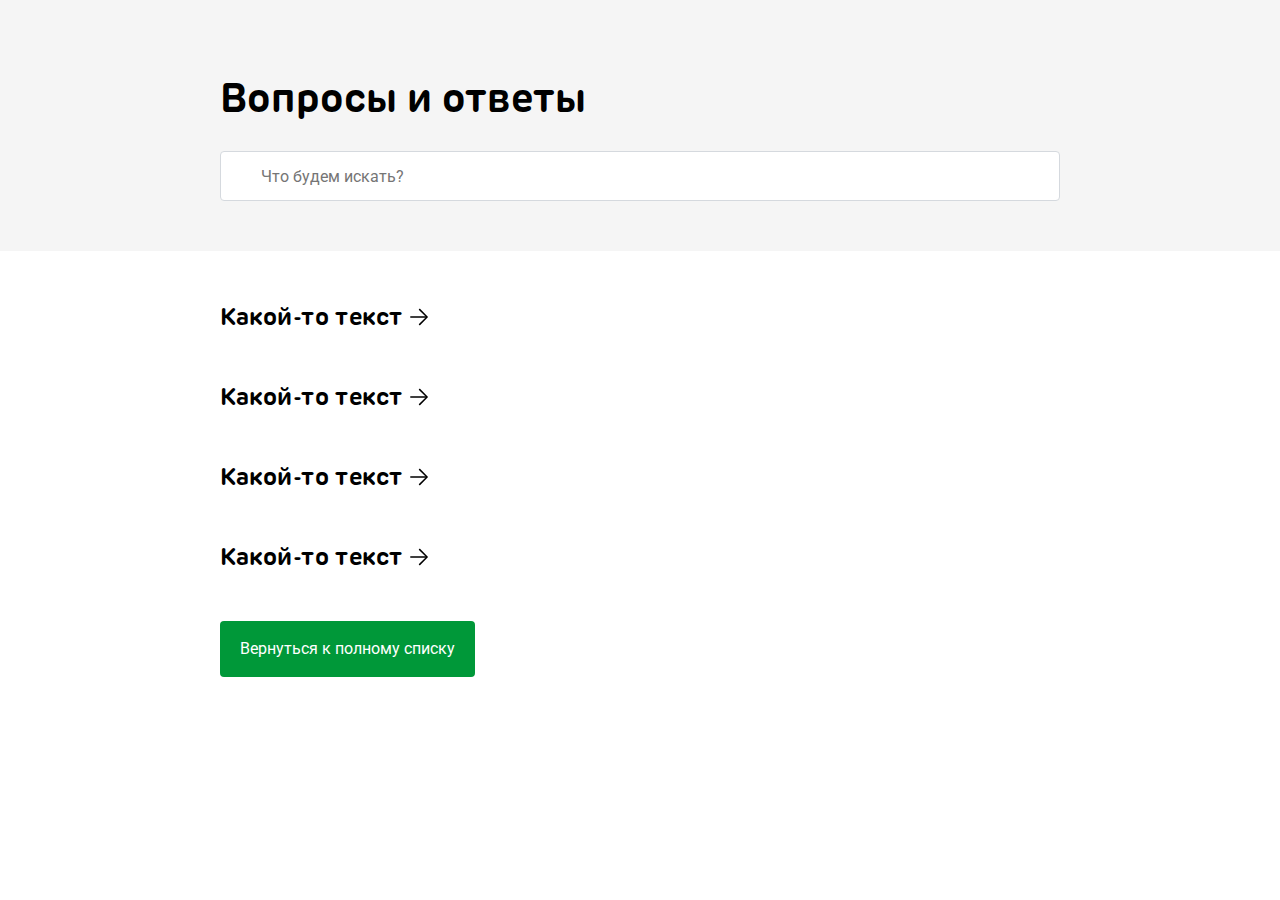
<file: result.html>
<!DOCTYPE html>
<html lang="en">

<head>
  <meta charset="UTF-8">
  <meta http-equiv="X-UA-Compatible" content="IE=edge">
  <meta name="viewport" content="width=device-width, initial-scale=1.0">
  <link href="https://fonts.googleapis.com/css2?family=Roboto&display=swap" rel="stylesheet">
  <link rel="stylesheet" href="css/style.min.css">
  <title>Document</title>
</head>

<body>
  <main>
    <div data-id="faq" class="faq">
        <div data-id="faq-container">
          <div class="faq-main">
            <h1 class="faq-heading">Вопросы и ответы</h1>
            <div class="faq-search-form">
              <input type="search" placeholder="Что будем искать?"
              class="faq-search-form-input">
              <ul class="faq-search-form-suggestions"></ul>
              <div class="faq-search-form-no-results" style="visibility: hidden;">
                <p class="faq-search-form-no-results-heading">Ничего не найдено</p>
                <p class="faq-search-form-no-results-comment">Введите другой запрос</p>
              </div>
            </div>
            <section class="faq-actual-section">
              <div>
                <ol class="faq-actual-section-items">
                  <li><a href="" class="faq-actual-section-item">Какой-то текст</a></li>
                  <li><a href="" class="faq-actual-section-item">Какой-то текст</a></li>
                  <li><a href="" class="faq-actual-section-item">Какой-то текст</a></li>
                  <li><a href="" class="faq-actual-section-item">Какой-то текст</a></li>
                </ol>
                <a href="index.html" class="button">Вернуться к полному списку</a>
              </div>
            </section>
          </div>
        </div>  
  </main>
</body>

</html>
</file>
<file: css/style.min.css>
@font-face{font-family:'Rubrick New Bold';src:url("../fonts/RubrikNew-Bold.woff") format("woff"),url("../fonts/AnyConv.com_RubrikNew-Bold.eot"),url("../fonts/RubrikNew-Bold.ttf") format("truetype")}/*! normalize.css v8.0.1 | MIT License | github.com/necolas/normalize.css */html{line-height:1.15;-webkit-text-size-adjust:100%}body{margin:0}main{display:block}h1{font-size:2em;margin:0}hr{box-sizing:content-box;height:0;overflow:visible}pre{font-family:monospace, monospace;font-size:1em}a{background-color:transparent;text-decoration:none}abbr[title]{border-bottom:none;text-decoration:underline;text-decoration:underline dotted}b,strong{font-weight:bolder}code,kbd,samp{font-family:monospace, monospace;font-size:1em}small{font-size:80%}sub,sup{font-size:75%;line-height:0;position:relative;vertical-align:baseline}sub{bottom:-.25em}sup{top:-.5em}img{border-style:none;pointer-events:none}button,input,optgroup,select,textarea{font-family:inherit;font-size:100%;line-height:1.15;margin:0}button,input{overflow:visible}button,select{text-transform:none}[type=button],[type=reset],[type=submit],button{-webkit-appearance:button}[type=button]::-moz-focus-inner,[type=reset]::-moz-focus-inner,[type=submit]::-moz-focus-inner,button::-moz-focus-inner{border-style:none;padding:0}[type=button]:-moz-focusring,[type=reset]:-moz-focusring,[type=submit]:-moz-focusring,button:-moz-focusring{outline:1px dotted ButtonText}fieldset{padding:.35em .75em .625em}legend{box-sizing:border-box;color:inherit;display:table;max-width:100%;padding:0;white-space:normal}progress{vertical-align:baseline}textarea{overflow:auto}[type=checkbox],[type=radio]{box-sizing:border-box;padding:0}[type=number]::-webkit-inner-spin-button,[type=number]::-webkit-outer-spin-button{height:auto}[type=search]{-webkit-appearance:textfield;outline-offset:-2px}[type=search]::-webkit-search-decoration{-webkit-appearance:none}::-webkit-file-upload-button{-webkit-appearance:button;font:inherit}details{display:block}summary{display:list-item}template{display:none}[hidden]{display:none}*{margin:0;padding:0;outline:none !important}.button{color:#fff;font-family:'Roboto', sans-serif;font-weight:400;font-size:16px;line-height:24px;padding:16px 20px;background-color:#009839;border-radius:4px;display:inline-block;margin-bottom:20px}.faq-main{padding-top:40px}@media (max-width: 900px){.wrap{width:90%}}@media (min-width: 992px){html,body{scrollbar-color:#d6d6d6 #F4F5F8;scrollbar-width:thin}html::-webkit-scrollbar,body::-webkit-scrollbar{width:5px;height:8px;background-color:#F4F5F8}html::-webkit-scrollbar-thumb,body::-webkit-scrollbar-thumb{background-color:#d6d6d6;border-radius:3px}.faq-common-section-items-item-more:hover::after{transform:translateX(5px);transition:0.3s}.faq-actual-section-item:hover{transition:0.3s;color:#009839}.faq-actual-section-item:hover::after{opacity:0}.faq-actual-section-item:hover::before{opacity:1}}.faq-breadcrumbs-faq{font-family:'Roboto', sans-serif;font-weight:400;font-size:14px;line-height:20px;color:#009839;margin-right:10px;position:relative;cursor:pointer}.faq-breadcrumbs-faq:after{content:"";position:absolute;top:2px;right:-15px;width:8px;height:12px;background-image:url(https://faq-plus.ru/media/breadcrumbs.svg)}.faq-breadcrumbs-faq:last-child:after{content:"";width:0px}.faq{position:relative}.faq-breadcrumbs{padding-bottom:50px;padding-top:25px;width:840px;margin:0 auto}.faq-heading{font-family:'Rubrick New Bold', sans-serif;font-weight:700;font-style:normal;font-size:40px;line-height:56px;padding-bottom:25px;width:840px;margin:0 auto;padding-top:30px}.faq-breadcrumbs-faq-item{font-family:'Roboto', sans-serif;font-weight:400;font-size:14px;line-height:20px;color:#009839;margin-right:10px;margin-left:10px;cursor:pointer}@media (max-width: 600px){.faq::before{height:250px}}.faq-search-form-input{width:840px;margin:0 auto;height:50px;padding:0px 10px 0px 40px;border:1px solid #D5D9DE;font-family:'Roboto', sans-serif;font-weight:400;font-size:16px;line-height:20px;background-image:url(https://faq-plus.ru/media/search-icon.svg);background-repeat:no-repeat;background-position:17px 15px;border-radius:4px}.faq-search-form::before{content:"";width:100%;height:300px;background-color:#F5F5F5;position:absolute;top:-200px;left:0;z-index:-20}.faq-search-form::after{content:"";position:absolute;top:17px;left:22%;width:17px;height:17px}.faq-search-form{position:relative;display:flex;justify-content:center}.faq-search-form-suggestions{position:absolute;left:center;top:70px;width:840px;overflow-x:hidden;box-shadow:0px 8px 32px rgba(0,0,0,0.08);border-radius:4px;background-color:#fff;overflow-y:auto;z-index:20}.faq-search-form-suggestions.active{border:1px solid #E8E8E8}.faq-search-form-suggestions-item{list-style:none;font-family:'Roboto', sans-serif;font-weight:400;font-size:18px;line-height:28px;color:#10002B;margin-top:36px;margin-left:25px}.faq-search-form-suggestions-item:last-child{margin-bottom:30px}.faq-search-form-no-results{position:absolute;left:center;top:70px;width:840px;overflow-x:hidden;box-shadow:0px 8px 32px rgba(0,0,0,0.08);border-radius:4px;background-color:#fff;overflow-y:auto}.faq-search-form-no-results.active{border:1px solid #E8E8E8}.faq-search-form-no-results-heading{list-style:none;font-family:'Roboto', sans-serif;font-weight:400;font-size:18px;line-height:28px;color:#747E89;margin-top:36px;margin-left:25px}.faq-search-form-no-results-comment{list-style:none;font-family:'Roboto', sans-serif;font-weight:400;font-size:18px;line-height:28px;color:#10002B;margin-top:10px;margin-left:25px}.faq-search-form-no-results-comment:last-child{margin-bottom:30px}@media (max-width: 1050px){.faq-search-form-input{width:90%}.faq-heading{width:90%}.faq-breadcrumbs{width:90%}.faq-common-section{width:90% !important}.faq-actual-section{width:90% !important}.faq-footer-form{width:90% !important}.faq-footer h2{width:90% !important}.faq-footer-comment{width:90% !important}.faq-search-form-suggestions{width:90%}.faq-search-form-no-results{width:90%}}@media (max-width: 600px){.faq-search-form-suggestions-item{font-size:14px;line-height:20px;margin-left:15px;margin-top:20px}.faq-search-form-no-results-heading{font-size:14px;line-height:20px;margin-top:20px}.faq-search-form-no-results-comment{font-size:14px;line-height:20px}.faq-search-form-no-results-comment:last-child{margin-bottom:20px}}.faq-common-section{padding-top:100px;width:840px;margin:0 auto}.faq-common-section-heading{font-family:'Rubrick New Bold', sans-serif;font-weight:700;font-style:normal;font-weight:700;font-size:32px;line-height:40px}.faq-common-section-items{margin-top:50px}.faq-common-section-items li{margin-bottom:40px;list-style:none}.faq-common-section-items li:last-child{margin-bottom:0}.faq-common-section-items-item-heading{font-family:'Rubrick New Bold', sans-serif;font-weight:700;font-style:normal;font-size:24px;line-height:32px;margin-bottom:5px}.faq-common-section-items-item-description{font-family:'Roboto', sans-serif;font-weight:400;font-size:16px;line-height:24px;color:#6A6A6A;margin-bottom:5px}.faq-common-section-items-item-more{font-family:'Roboto', sans-serif;font-weight:400;font-size:13px;line-height:16px;color:#00B2A9;position:relative;width:90px;display:block}.faq-common-section-items-item-more::after{content:"";width:11px;height:11px;position:absolute;top:2px;right:0px;background-image:url(https://faq-plus.ru/media/arrow-icon.svg);transition:0.3s}.faq-common-section-items li{position:relative;padding-left:80px;cursor:pointer}.faq-common-section-items li:before{content:"";position:absolute;left:0px;top:0px;width:56px;height:56px;background-image:url(https://faq-plus.ru/media/time-icon.svg)}@media (max-width: 600px){.faq-common-section-heading{font-size:21px;line-height:24px}.faq-common-section{padding-top:70px}.faq-common-section-items{margin-top:80px}.faq-common-section-items li::before{top:-60px;left:0}.faq-common-section-items li{padding-left:0;margin-bottom:100px}.faq-common-section-items li:last-child{margin-bottom:0}.faq-common-section-items-item-heading{font-size:18px;line-height:24px}.faq-common-section-items-item-description{font-size:14px;line-height:20px}}@media (max-width: 500px){.faq-heading{font-size:24px;line-height:32px}.faq-breadcrumbs{display:none}.faq-actual-section-heading{font-size:21px !important;line-height:24px !important}.faq-actual-section-item{font-size:18px !important;line-height:24px !important}}.faq-actual-section{padding-top:100px;width:840px;margin:0 auto;padding-bottom:30px}.faq-actual-section-heading{font-family:'Rubrick New Bold', sans-serif;font-weight:700;font-style:normal;font-size:32px;line-height:40px;margin-bottom:40px}.faq-actual-section-items{list-style:none}.faq-actual-section-items li{margin-bottom:30px;width:100%}.faq-actual-section-item{font-family:'Rubrick New Bold', sans-serif;font-weight:700;font-style:normal;font-size:24px;line-height:32px;color:#000;transition:0.3s;margin-bottom:48px;width:100%;display:block;position:relative}.faq-actual-section-item::after{content:"";position:absolute;width:19px;height:18px;top:7px;left:190px;background-image:url(../img/asd.svg);opacity:1}.faq-actual-section-item::before{content:"";position:absolute;width:19px;height:18px;top:7px;left:190px;background-image:url(../img/Path.svg);opacity:0}.faq-footer{padding-top:40px;position:relative}.faq-footer h2{font-family:'Rubrick New Bold', sans-serif;font-weight:700;font-style:normal;font-size:32px;line-height:40px;padding-bottom:30px;width:840px;margin:0 auto}.faq-footer::before{content:"";position:absolute;background-color:#F5F5F5;width:100%;height:100%;top:0;left:0;z-index:-20}.faq-footer-comment{font-family:'Roboto', sans-serif;font-size:18px;font-weight:400;line-height:28px;padding-bottom:20px;width:840px;margin:0 auto}.faq-footer-comment-main-action{font-family:'Rubrick New Bold', sans-serif;font-weight:700;font-style:normal;font-size:24px;line-height:32px}.faq-footer-form{flex-wrap:wrap;display:flex;justify-content:space-between;width:840px;margin:0 auto}.faq-footer-form input{flex-basis:calc( 33% - 70px);display:flex;margin-bottom:20px;height:52px;width:82%;padding-left:20px;font-family:'Roboto', sans-serif;font-weight:400;font-size:16px;line-height:24px;color:#6A6A6A;padding-right:20px;border:1px solid #D0D0D0;border-radius:4px}.faq-footer-form textarea{flex-basis:100%;resize:none;padding:15px 0px 0px 16px;width:98%;border:1px solid #D0D0D0;border-radius:4px;font-family:'Roboto', sans-serif;font-weight:400;font-size:16px;height:120px;line-height:24px;color:#6A6A6A}.faq-footer-form-submit{padding:16px 20px 16px 20px;background-color:#009839;border-radius:4px;border:none;margin-top:40px;color:#fff;font-family:'Roboto', sans-serif;font-weight:400;font-size:16px;line-height:24px;margin-bottom:20px}.faq-content{font-family:'Roboto', sans-serif;font-weight:400;font-size:16px;line-height:24px;color:#000}.faq-useful-section{padding-top:50px;width:840px;margin:0 auto}.faq-useful-section-heading{font-family:'Rubrick New Bold', sans-serif;font-weight:700;font-style:normal;font-size:24px;line-height:32px;margin-bottom:20px}.faq-useful-section-button-yes{border:1px solid #009839;cursor:pointer;border-radius:4px;padding:16px 20px 16px 20px;margin-right:25px;font-family:'Roboto', sans-serif;font-weight:400;font-size:16px;line-height:24px;color:#009839;background-color:#fff}.faq-useful-section-button-no{border:1px solid #009839;cursor:pointer;border-radius:4px;padding:16px 20px 16px 20px;font-family:'Roboto', sans-serif;font-weight:400;font-size:16px;line-height:24px;color:#009839;background-color:#fff}.faq-other-section{padding-top:100px;width:840px;margin:0 auto}.faq-other-section-heading{font-family:'Rubrick New Bold', sans-serif;font-weight:700;font-style:normal;font-size:32px;line-height:40px;margin-bottom:40px}.faq-other-section-items{margin-top:30px;list-style:none}.faq-other-section-items li{margin-bottom:20px}.faq-other-section-item{font-family:'Rubrick New Bold', sans-serif;font-weight:700;font-style:normal;font-size:24px;line-height:32px;color:#000;margin-bottom:30px;display:flex;align-items:center}.faq-other-section-item span{margin-right:20px}.faq-useful-section-thanks{font-family:'Rubrick New Bold', sans-serif;font-weight:700;font-style:normal;font-size:24px;line-height:32px}@media (max-width: 700px){.faq-other-section{padding-top:50px}.faq-other-section-heading{font-size:26px;line-height:34px}.faq-other-section-item{font-size:18px;line-height:26px;margin-bottom:20px}.faq-other-section-item .faq-footer h2{font-size:26px;line-height:32px}.faq-footer-comment{font-size:16px;line-height:22px}.faq-footer-comment-main-action{font-size:18px;line-height:24px}.faq-footer-form{display:flex;flex-direction:column}.faq-footer-form input{width:93%;padding:18px 10px 18px 10px}.faq-footer-form textarea{flex-basis:120px;width:94%}}@media (max-width: 550px){.faq-other-section-item{justify-content:space-between}.faq-other-section-item span{margin-right:10px}}@media (max-width: 500px){.faq-actual-section-items li::after{left:93%;top:2px}}@media (max-width: 450px){.faq::before{height:200px}.faq-footer h2{font-size:21px;line-height:24px;padding-bottom:10px}.faq-footer-comment{display:flex;flex-direction:column}.faq-actual-section{padding-top:50px}.faq-actual-section>div{margin-top:50px}}@media (max-width: 425px){.faq-actual-section-item::after{left:93%;top:2px}}.article{width:840px;margin:0 auto}.article p{font-family:'Roboto', sans-serif;font-weight:400;font-style:normal;font-size:16px;line-height:24px;color:#000;margin-bottom:20px}.article h2{font-family:'Rubrick New Bold', sans-serif;font-weight:700;font-style:normal;font-size:32px;line-height:40px;color:#000;margin-bottom:50px;margin-top:30px}.article>img{width:100%;margin-top:20px;margin-bottom:20px;display:block}.article a img{width:50px;margin-right:20px}.article a{display:flex;flex-direction:row;align-items:center;text-decoration:none;font-family:'Roboto', sans-serif;font-weight:400;font-size:16px;line-height:24px;color:#009839;margin-bottom:30px;margin-top:30px}.article h3{font-family:'Rubrick New Bold', sans-serif;font-weight:700;font-style:normal;font-size:24px;line-height:32px;margin-bottom:30px;margin-top:30px}.article button{border:none;cursor:pointer}.img{display:flex;flex-direction:row;justify-content:space-between;margin-bottom:30px;margin-top:20px}.w-50{width:45%}@media (max-width: 1050px){.faq-content{width:90%}.faq-useful-section{width:90%}.faq-other-section{width:90%}.article{width:90%}}@media (max-width: 800px){.img{flex-direction:column;margin-bottom:0;width:100%}.img img{width:100% !important;margin-bottom:10px}.article h2{font-size:30px;line-height:40px}}@media (max-width: 600px){.faq-content h1{font-size:24px;line-height:30px}}@media (max-width: 500px){.article h2{font-size:21px;line-height:24px;margin-bottom:20px}.article p{font-size:14px;line-height:22px}.article h3{font-size:18px;line-height:24px;margin-bottom:15px;margin-top:15px}.article a span{font-size:14px;line-height:20px}.faq-useful-section{text-align:center}.button{font-size:16px;line-height:24px}.faq-useful-section-heading{font-size:18px;line-height:24px}.faq-useful-section-button-yes{font-size:16px;line-height:24px}.faq-useful-section-button-no{font-size:16px;line-height:24px}}.notfound-section{padding-top:100px;width:840px;margin:0 auto}.notfound-section-block{display:flex;flex-direction:column}.notfound-section-block h2{font-family:'Rubrick New Bold', sans-serif;font-weight:700;font-style:normal;margin-bottom:15px;font-size:24px;line-height:32px}.notfound-section-block span{font-family:'Roboto', sans-serif;font-weight:400;font-size:16px;line-height:24px;margin-bottom:32px}@media (max-width: 1050px){.notfound-section{width:90%}}@media (max-width: 425px){.notfound-section-block h2{font-size:18px;line-height:24px}.notfound-section-block span{font-size:14px;line-height:22px}.button{width:100%;padding:16px 0px 16px 0px;text-align:center}}
/*# sourceMappingURL=style.min.css.map */
</file>
